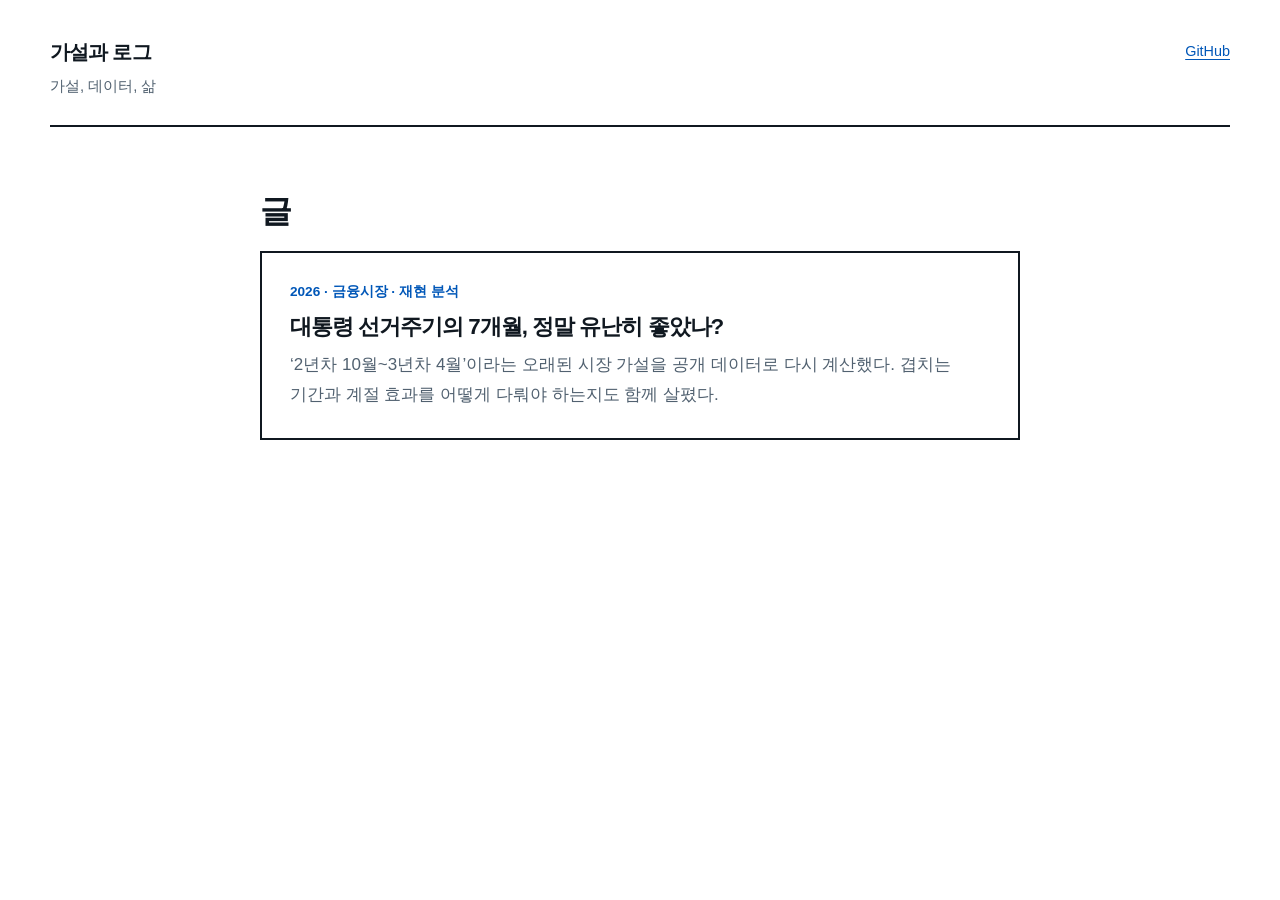
<file: docs/index.html>
<!doctype html>
<html lang="ko">
<head>
  <meta charset="utf-8">
  <meta name="viewport" content="width=device-width, initial-scale=1">
  <meta name="description" content="가설, 데이터, 삶. 공개 데이터로 궁금한 것을 확인해 보는 기록.">
  <meta property="og:title" content="가설과 로그">
  <meta property="og:description" content="가설, 데이터, 삶">
  <title>가설과 로그</title>
  <link rel="stylesheet" href="assets/site.css">
</head>
<body>
  <header class="site-header">
    <a class="brand" href="./">가설과 로그</a>
    <p>가설, 데이터, 삶</p>
    <nav aria-label="사이트 링크">
      <a href="https://github.com/limyj0708/hypotheses-and-logs">GitHub</a>
    </nav>
  </header>

  <main class="home">
    <section class="note-list" aria-labelledby="notes-title">
      <h2 id="notes-title">글</h2>
      <a class="note-card" href="notes/election-cycle/">
        <p class="note-meta">2026 · 금융시장 · 재현 분석</p>
        <h3>대통령 선거주기의 7개월, 정말 유난히 좋았나?</h3>
        <p class="note-summary">‘2년차 10월~3년차 4월’이라는 오래된 시장 가설을 공개 데이터로 다시 계산했다. 겹치는 기간과 계절 효과를 어떻게 다뤄야 하는지도 함께 살폈다.</p>
      </a>
    </section>
  </main>
</body>
</html>
</file>
<file: docs/assets/site.css>
:root {
  --ink: #101820;
  --muted: #516170;
  --line: #c7d0d9;
  --paper: #ffffff;
  --wash: #f2f5f7;
  --accent: #0057b8;
}

* { box-sizing: border-box; }

body {
  margin: 0;
  color: var(--ink);
  background: var(--paper);
  font-family: Pretendard, "Noto Sans KR", "Apple SD Gothic Neo", "Malgun Gothic", Arial, sans-serif;
  font-size: 17px;
  line-height: 1.8;
  word-break: keep-all;
}

.site-header,
.site-footer {
  width: min(100% - 64px, 1180px);
  margin-inline: auto;
}

main:not(.home) {
  width: min(100% - 40px, 760px);
  margin-inline: auto;
}

.site-header {
  position: relative;
  padding: 34px 0 26px;
  border-bottom: 2px solid var(--ink);
}

.brand {
  color: var(--ink);
  font-size: 1.25rem;
  font-weight: 800;
  letter-spacing: -0.04em;
  text-decoration: none;
}

.site-header p {
  margin: 3px 0 0;
  color: var(--muted);
  font-size: 0.92rem;
}

.site-header nav {
  position: absolute;
  right: 0;
  top: 39px;
  display: flex;
  gap: 14px;
  font-size: 0.9rem;
}

a { color: var(--accent); text-underline-offset: 3px; }

#notebook-container { padding: 18px 0 48px; }

h1, h2, h3 {
  color: var(--ink);
  letter-spacing: -0.045em;
  line-height: 1.3;
}

h1 {
  margin: 34px 0 14px;
  font-size: clamp(2rem, 5vw, 3.15rem);
  font-weight: 850;
}

h2 {
  margin-top: 68px;
  padding-top: 14px;
  border-top: 1px solid var(--line);
  font-size: clamp(1.45rem, 3vw, 2rem);
}

h3 { margin-top: 42px; font-size: 1.25rem; }
p { margin: 0 0 1.15rem; }
ul { margin: 0.2rem 0 1.2rem; padding-left: 1.3rem; }
li { margin: 0.35rem 0; }

.jp-MarkdownOutput code {
  padding: 0.08rem 0.35rem;
  border-radius: 4px;
  color: #083f77;
  background: #e8f0f8;
  font-family: "Cascadia Code", Consolas, monospace;
  font-size: 0.9em;
}

.jp-OutputArea,
.jp-OutputArea-output,
.plotly-graph-div { max-width: 100% !important; }

.jp-OutputArea { overflow-x: auto; }
.jp-OutputArea .dataframe { width: 100%; border-collapse: collapse; font-size: 0.92rem; }
.jp-OutputArea .dataframe th, .jp-OutputArea .dataframe td { padding: 0.5rem; border-bottom: 1px solid var(--line); }
.jp-OutputArea .dataframe th { text-align: left; background: var(--wash); }
.jp-OutputArea .jp-RenderedHTMLCommon { overflow-x: auto; }
.jp-OutputPrompt, .input { display: none !important; }

.site-footer {
  padding: 25px 0 50px;
  border-top: 2px solid var(--ink);
  color: var(--muted);
  font-size: 0.88rem;
}

.site-footer p { margin: 0 0 0.35rem; }

.home {
  width: min(100% - 40px, 760px);
  margin: 0 auto;
  padding: 64px 0 72px;
}

.note-list { margin-top: 0; }
.note-list h2 { margin: 0 0 18px; padding: 0; border: 0; }

.note-card {
  display: block;
  padding: 27px 28px;
  border: 2px solid var(--ink);
  color: var(--ink);
  text-decoration: none;
  transition: transform 150ms ease, background 150ms ease;
}

.note-card:hover { transform: translateY(-3px); background: var(--wash); }
.note-card .note-meta { margin: 0 0 7px; color: var(--accent); font-size: 0.85rem; font-weight: 750; }
.note-card h3 { margin: 0 0 9px; font-size: 1.4rem; }
.note-card .note-summary { margin: 0; color: var(--muted); }

@media (max-width: 640px) {
  body { font-size: 16px; line-height: 1.72; }
  .site-header, .site-footer, main:not(.home), .home { width: min(100% - 28px, 760px); }
  .site-header { padding-top: 25px; }
  .site-header nav { position: static; margin-top: 12px; }
  #notebook-container { padding-top: 8px; }
  h2 { margin-top: 50px; }
  .home { padding-top: 45px; }
  .note-card { padding: 23px 21px; }
}
</file>
